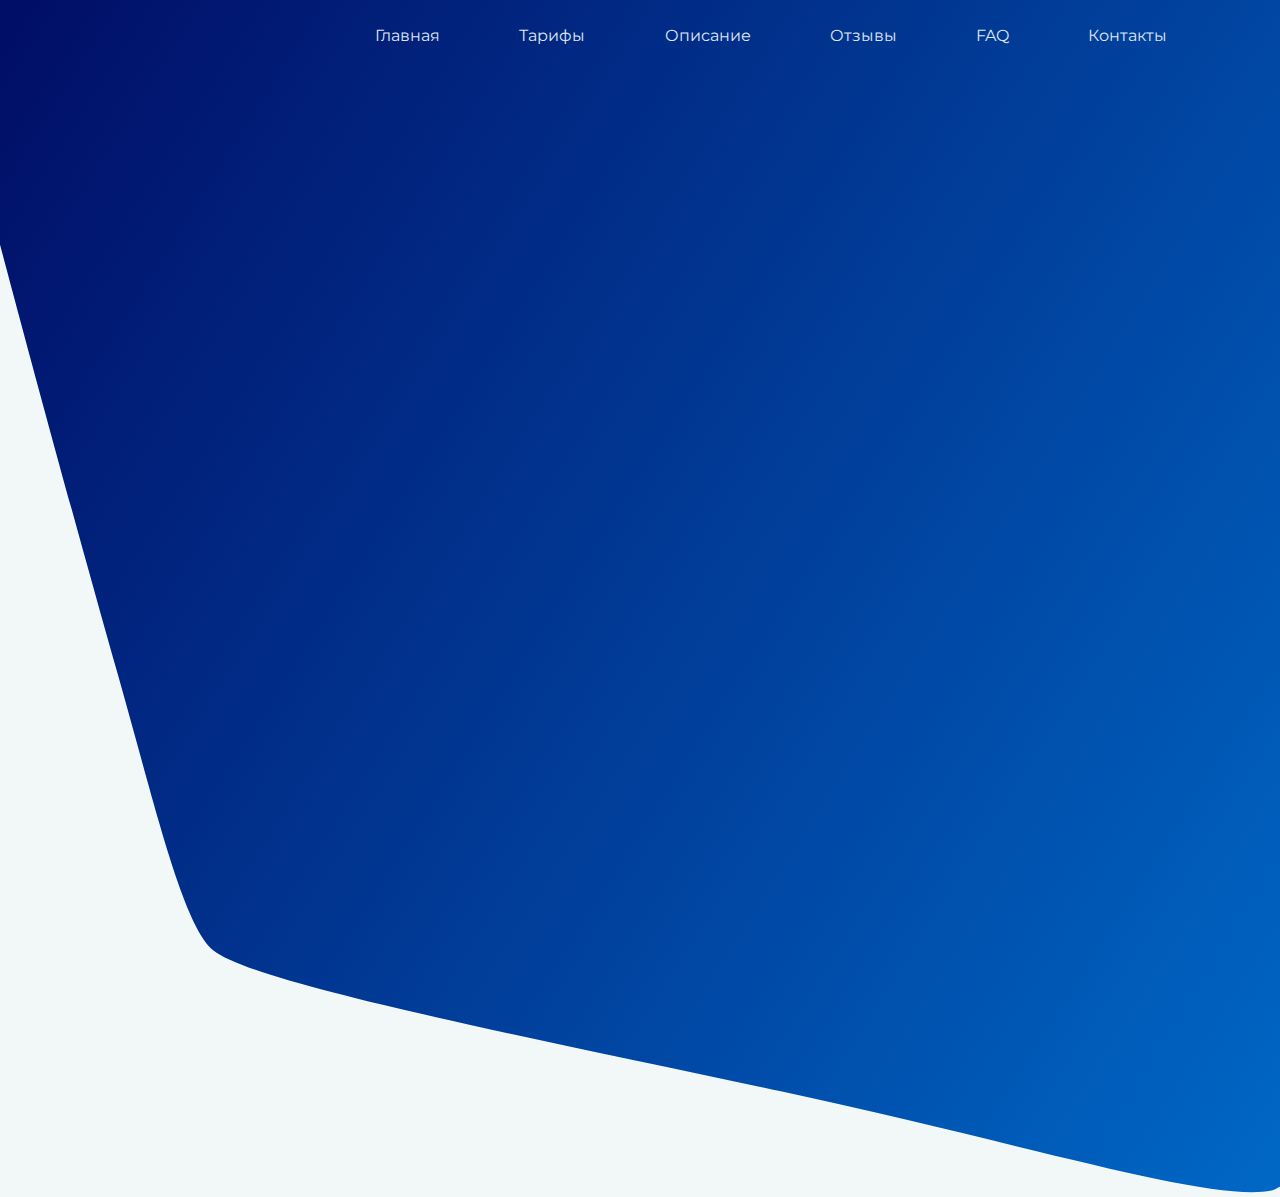
<file: projects/firstproject/index.html>
<!DOCTYPE html>
<html lang="en">

<head>
    <meta charset="UTF-8">
    <meta name="viewport" content="width=device-width, initial-scale=1.0">
    <meta http-equiv="X-UA-Compatible" content="ie=edge">
    <link rel="stylesheet" href="style.css">
    <link href="https://fonts.googleapis.com/css?family=Montserrat&display=swap" rel="stylesheet">
    <title>SVOICE_test</title>
</head>

<body>
    <!-- First color: #01136c
    Second color: #0070cf -->
    <header>
        <img src="img/background-1.svg" alt="">
        <nav id="header-text">
            <ul>
                <li>Главная</li>
                <li>Тарифы</li>
                <li>Описание</li>
                <li>Отзывы</li>
                <li>FAQ</li>
                <li>Контакты</li>
                <li>
                    <div id="vk"></div>
                </li>
                <li>
                    <div id="bought"></div>
                </li>
            </ul>
        </nav>
    </header>
</body>

</html>
</file>
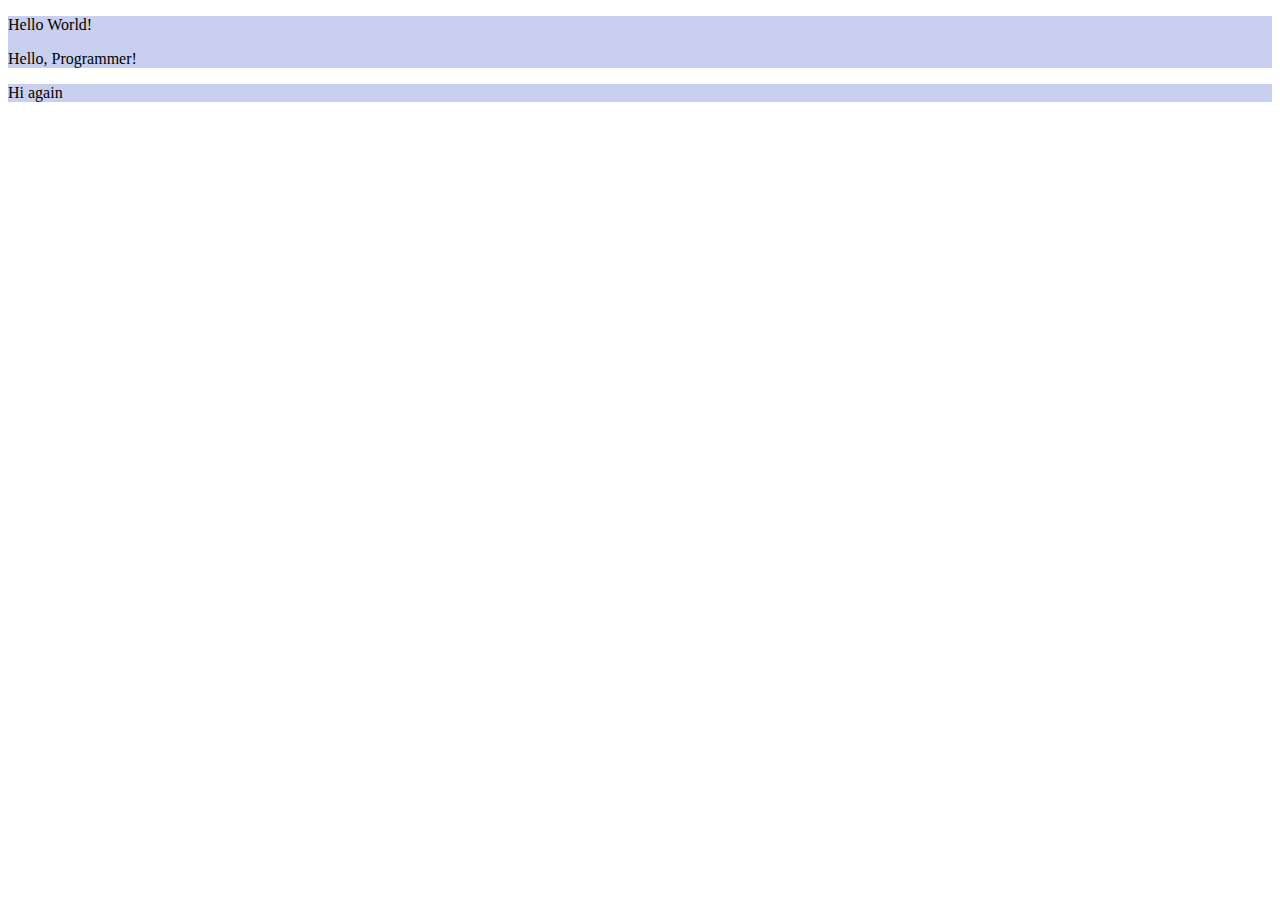
<file: htmlsource/1.Hello_world.html>
<!DOCTYPE html>
<html lang="en">
<head>
    <meta charset="UTF-8">
    <meta name="viewport" content="width=device-width, initial-scale=1.0">
    <meta http-equiv="X-UA-Compatible" content="ie=edge">
    <title>Hello World</title>
    <style> 
        .example
        {
            background-color: rgba(136, 151, 219, 0.452);
        }
    </style>
</head>
<body>
    <!-- Откройте код в браузере, пока что не пытайтесь его понять-->
    <div class="example"><p>Hello World!</p><p>Hello, Programmer!</p></div>
    <p class="example">Hi again</p>
</body>
</html>
</file>
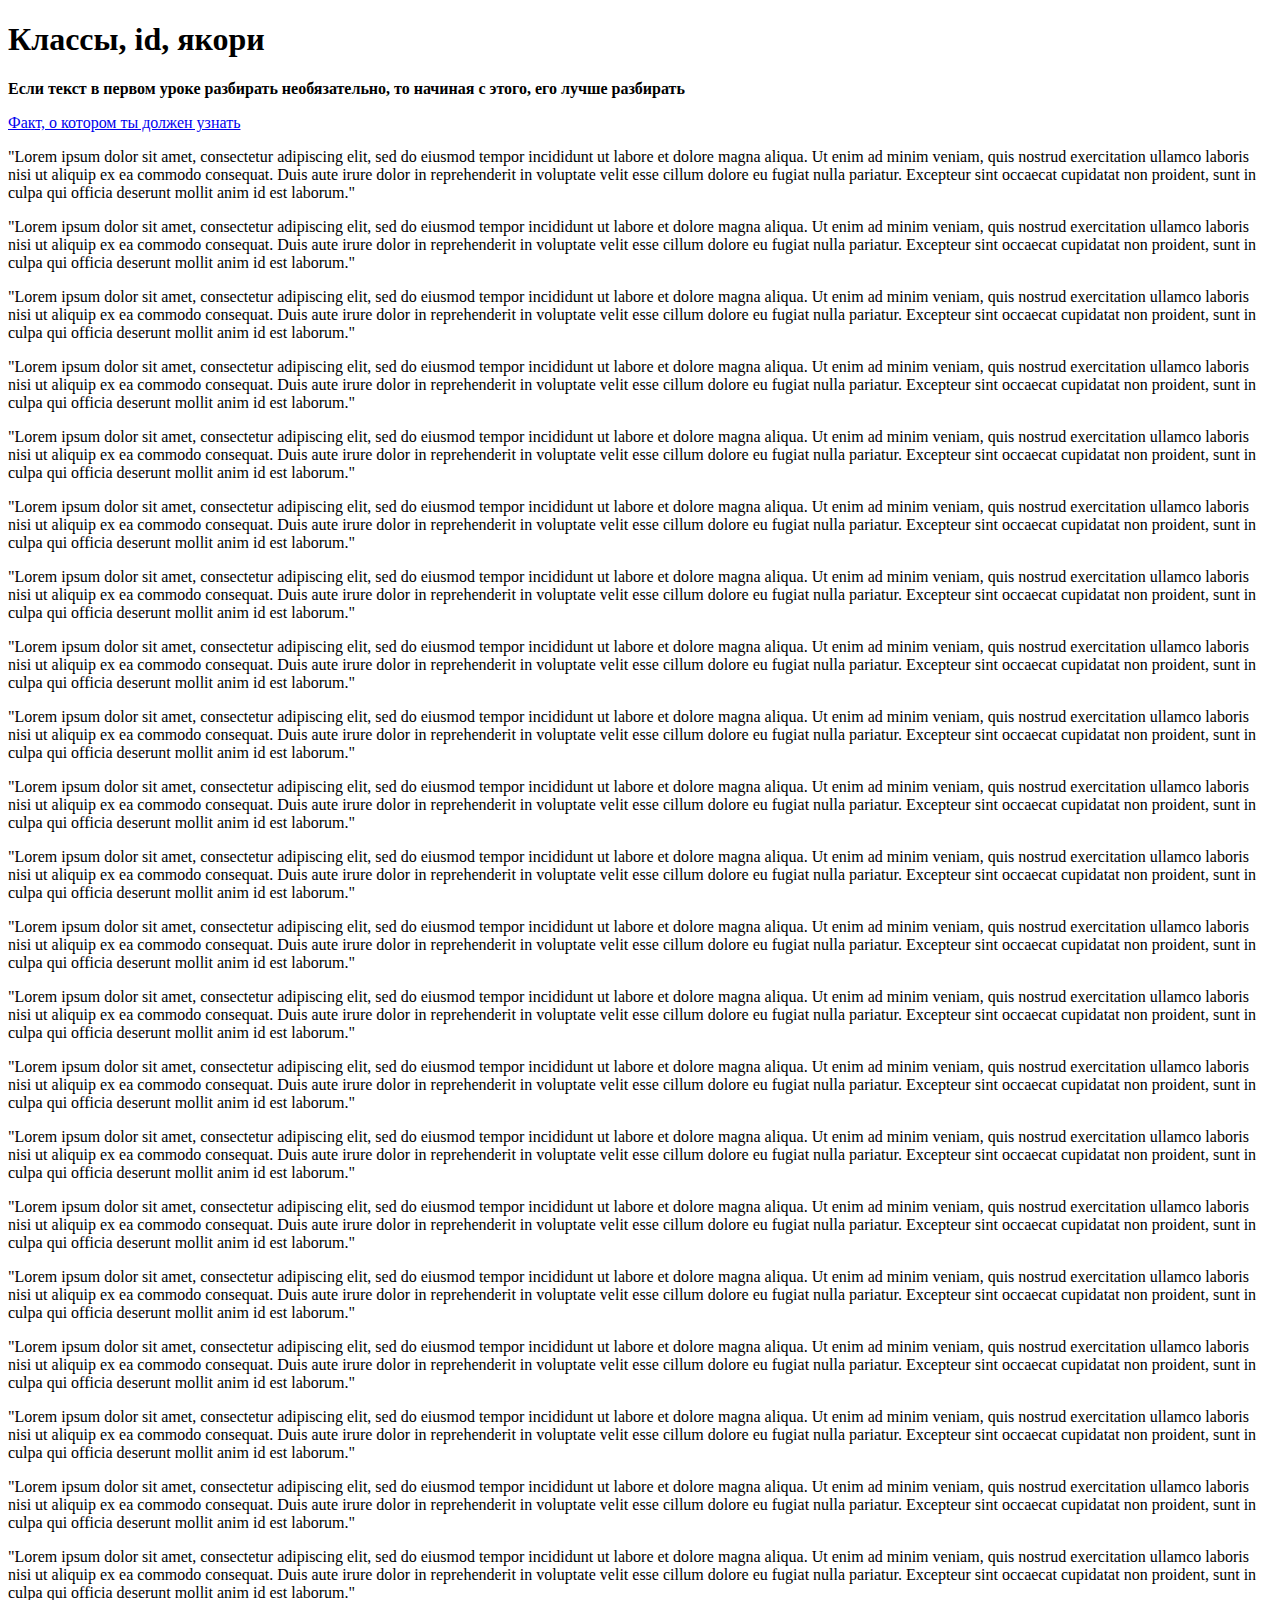
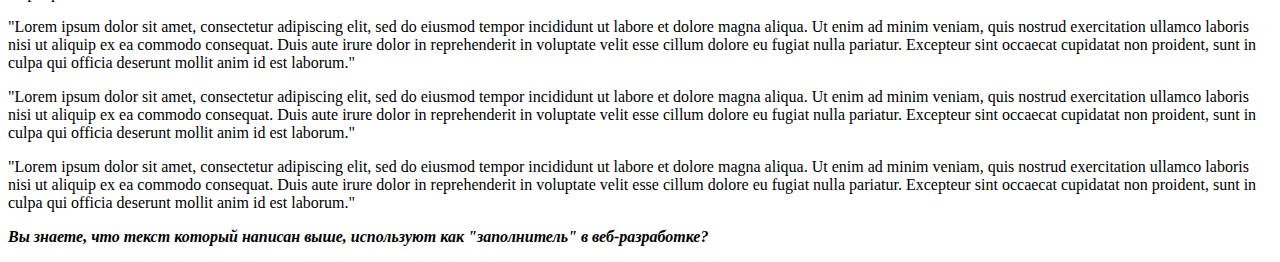
<file: htmlsource/2.Class_id_anchor.html>
<!DOCTYPE html>
<html lang="en">
<head>
    <meta charset="UTF-8">
    <meta name="viewport" content="width=device-width, initial-scale=1.0">
    <meta http-equiv="X-UA-Compatible" content="ie=edge">
    <title>Классы, id, якори</title>
</head>
<body>
    <h1>Классы, id, якори</h1>
    <p><strong>Если текст в первом уроке разбирать необязательно, то начиная с этого, его лучше разбирать</strong></p>
    <a href="#facts">Факт, о котором ты должен узнать</a>
    <p>"Lorem ipsum dolor sit amet, consectetur adipiscing elit, sed do eiusmod tempor incididunt ut labore et dolore magna
    aliqua. Ut enim ad minim veniam, quis nostrud exercitation ullamco laboris nisi ut aliquip ex ea commodo consequat. Duis
    aute irure dolor in reprehenderit in voluptate velit esse cillum dolore eu fugiat nulla pariatur. Excepteur sint
    occaecat cupidatat non proident, sunt in culpa qui officia deserunt mollit anim id est laborum."</p>
    <p>"Lorem ipsum dolor sit amet, consectetur adipiscing elit, sed do eiusmod tempor incididunt ut labore et dolore magna
    aliqua. Ut enim ad minim veniam, quis nostrud exercitation ullamco laboris nisi ut aliquip ex ea commodo consequat. Duis
    aute irure dolor in reprehenderit in voluptate velit esse cillum dolore eu fugiat nulla pariatur. Excepteur sint
    occaecat cupidatat non proident, sunt in culpa qui officia deserunt mollit anim id est laborum."</p>
    <p>"Lorem ipsum dolor sit amet, consectetur adipiscing elit, sed do eiusmod tempor incididunt ut labore et dolore magna
    aliqua. Ut enim ad minim veniam, quis nostrud exercitation ullamco laboris nisi ut aliquip ex ea commodo consequat. Duis
    aute irure dolor in reprehenderit in voluptate velit esse cillum dolore eu fugiat nulla pariatur. Excepteur sint
    occaecat cupidatat non proident, sunt in culpa qui officia deserunt mollit anim id est laborum."</p>
    <p>"Lorem ipsum dolor sit amet, consectetur adipiscing elit, sed do eiusmod tempor incididunt ut labore et dolore magna
    aliqua. Ut enim ad minim veniam, quis nostrud exercitation ullamco laboris nisi ut aliquip ex ea commodo consequat. Duis
    aute irure dolor in reprehenderit in voluptate velit esse cillum dolore eu fugiat nulla pariatur. Excepteur sint
    occaecat cupidatat non proident, sunt in culpa qui officia deserunt mollit anim id est laborum."</p>
    <p>"Lorem ipsum dolor sit amet, consectetur adipiscing elit, sed do eiusmod tempor incididunt ut labore et dolore magna
    aliqua. Ut enim ad minim veniam, quis nostrud exercitation ullamco laboris nisi ut aliquip ex ea commodo consequat. Duis
    aute irure dolor in reprehenderit in voluptate velit esse cillum dolore eu fugiat nulla pariatur. Excepteur sint
    occaecat cupidatat non proident, sunt in culpa qui officia deserunt mollit anim id est laborum."</p>
    <p>"Lorem ipsum dolor sit amet, consectetur adipiscing elit, sed do eiusmod tempor incididunt ut labore et dolore magna
    aliqua. Ut enim ad minim veniam, quis nostrud exercitation ullamco laboris nisi ut aliquip ex ea commodo consequat. Duis
    aute irure dolor in reprehenderit in voluptate velit esse cillum dolore eu fugiat nulla pariatur. Excepteur sint
    occaecat cupidatat non proident, sunt in culpa qui officia deserunt mollit anim id est laborum."</p>
    <p>"Lorem ipsum dolor sit amet, consectetur adipiscing elit, sed do eiusmod tempor incididunt ut labore et dolore magna
    aliqua. Ut enim ad minim veniam, quis nostrud exercitation ullamco laboris nisi ut aliquip ex ea commodo consequat. Duis
    aute irure dolor in reprehenderit in voluptate velit esse cillum dolore eu fugiat nulla pariatur. Excepteur sint
    occaecat cupidatat non proident, sunt in culpa qui officia deserunt mollit anim id est laborum."</p>
    <p>"Lorem ipsum dolor sit amet, consectetur adipiscing elit, sed do eiusmod tempor incididunt ut labore et dolore magna
    aliqua. Ut enim ad minim veniam, quis nostrud exercitation ullamco laboris nisi ut aliquip ex ea commodo consequat. Duis
    aute irure dolor in reprehenderit in voluptate velit esse cillum dolore eu fugiat nulla pariatur. Excepteur sint
    occaecat cupidatat non proident, sunt in culpa qui officia deserunt mollit anim id est laborum."</p>
    <p>"Lorem ipsum dolor sit amet, consectetur adipiscing elit, sed do eiusmod tempor incididunt ut labore et dolore magna
    aliqua. Ut enim ad minim veniam, quis nostrud exercitation ullamco laboris nisi ut aliquip ex ea commodo consequat. Duis
    aute irure dolor in reprehenderit in voluptate velit esse cillum dolore eu fugiat nulla pariatur. Excepteur sint
    occaecat cupidatat non proident, sunt in culpa qui officia deserunt mollit anim id est laborum."</p>
    <p>"Lorem ipsum dolor sit amet, consectetur adipiscing elit, sed do eiusmod tempor incididunt ut labore et dolore magna
    aliqua. Ut enim ad minim veniam, quis nostrud exercitation ullamco laboris nisi ut aliquip ex ea commodo consequat. Duis
    aute irure dolor in reprehenderit in voluptate velit esse cillum dolore eu fugiat nulla pariatur. Excepteur sint
    occaecat cupidatat non proident, sunt in culpa qui officia deserunt mollit anim id est laborum."</p>
    <p>"Lorem ipsum dolor sit amet, consectetur adipiscing elit, sed do eiusmod tempor incididunt ut labore et dolore magna
    aliqua. Ut enim ad minim veniam, quis nostrud exercitation ullamco laboris nisi ut aliquip ex ea commodo consequat. Duis
    aute irure dolor in reprehenderit in voluptate velit esse cillum dolore eu fugiat nulla pariatur. Excepteur sint
    occaecat cupidatat non proident, sunt in culpa qui officia deserunt mollit anim id est laborum."</p>
    <p>"Lorem ipsum dolor sit amet, consectetur adipiscing elit, sed do eiusmod tempor incididunt ut labore et dolore magna
    aliqua. Ut enim ad minim veniam, quis nostrud exercitation ullamco laboris nisi ut aliquip ex ea commodo consequat. Duis
    aute irure dolor in reprehenderit in voluptate velit esse cillum dolore eu fugiat nulla pariatur. Excepteur sint
    occaecat cupidatat non proident, sunt in culpa qui officia deserunt mollit anim id est laborum."</p>
    <p>"Lorem ipsum dolor sit amet, consectetur adipiscing elit, sed do eiusmod tempor incididunt ut labore et dolore magna
    aliqua. Ut enim ad minim veniam, quis nostrud exercitation ullamco laboris nisi ut aliquip ex ea commodo consequat. Duis
    aute irure dolor in reprehenderit in voluptate velit esse cillum dolore eu fugiat nulla pariatur. Excepteur sint
    occaecat cupidatat non proident, sunt in culpa qui officia deserunt mollit anim id est laborum."</p>
    <p>"Lorem ipsum dolor sit amet, consectetur adipiscing elit, sed do eiusmod tempor incididunt ut labore et dolore magna
    aliqua. Ut enim ad minim veniam, quis nostrud exercitation ullamco laboris nisi ut aliquip ex ea commodo consequat. Duis
    aute irure dolor in reprehenderit in voluptate velit esse cillum dolore eu fugiat nulla pariatur. Excepteur sint
    occaecat cupidatat non proident, sunt in culpa qui officia deserunt mollit anim id est laborum."</p>
    <p>"Lorem ipsum dolor sit amet, consectetur adipiscing elit, sed do eiusmod tempor incididunt ut labore et dolore magna
    aliqua. Ut enim ad minim veniam, quis nostrud exercitation ullamco laboris nisi ut aliquip ex ea commodo consequat. Duis
    aute irure dolor in reprehenderit in voluptate velit esse cillum dolore eu fugiat nulla pariatur. Excepteur sint
    occaecat cupidatat non proident, sunt in culpa qui officia deserunt mollit anim id est laborum."</p>
    <p>"Lorem ipsum dolor sit amet, consectetur adipiscing elit, sed do eiusmod tempor incididunt ut labore et dolore magna
    aliqua. Ut enim ad minim veniam, quis nostrud exercitation ullamco laboris nisi ut aliquip ex ea commodo consequat. Duis
    aute irure dolor in reprehenderit in voluptate velit esse cillum dolore eu fugiat nulla pariatur. Excepteur sint
    occaecat cupidatat non proident, sunt in culpa qui officia deserunt mollit anim id est laborum."</p>
    <p>"Lorem ipsum dolor sit amet, consectetur adipiscing elit, sed do eiusmod tempor incididunt ut labore et dolore magna
    aliqua. Ut enim ad minim veniam, quis nostrud exercitation ullamco laboris nisi ut aliquip ex ea commodo consequat. Duis
    aute irure dolor in reprehenderit in voluptate velit esse cillum dolore eu fugiat nulla pariatur. Excepteur sint
    occaecat cupidatat non proident, sunt in culpa qui officia deserunt mollit anim id est laborum."</p>
    <p>"Lorem ipsum dolor sit amet, consectetur adipiscing elit, sed do eiusmod tempor incididunt ut labore et dolore magna
    aliqua. Ut enim ad minim veniam, quis nostrud exercitation ullamco laboris nisi ut aliquip ex ea commodo consequat. Duis
    aute irure dolor in reprehenderit in voluptate velit esse cillum dolore eu fugiat nulla pariatur. Excepteur sint
    occaecat cupidatat non proident, sunt in culpa qui officia deserunt mollit anim id est laborum."</p>
    <p>"Lorem ipsum dolor sit amet, consectetur adipiscing elit, sed do eiusmod tempor incididunt ut labore et dolore magna
    aliqua. Ut enim ad minim veniam, quis nostrud exercitation ullamco laboris nisi ut aliquip ex ea commodo consequat. Duis
    aute irure dolor in reprehenderit in voluptate velit esse cillum dolore eu fugiat nulla pariatur. Excepteur sint
    occaecat cupidatat non proident, sunt in culpa qui officia deserunt mollit anim id est laborum."</p>
    <p>"Lorem ipsum dolor sit amet, consectetur adipiscing elit, sed do eiusmod tempor incididunt ut labore et dolore magna
    aliqua. Ut enim ad minim veniam, quis nostrud exercitation ullamco laboris nisi ut aliquip ex ea commodo consequat. Duis
    aute irure dolor in reprehenderit in voluptate velit esse cillum dolore eu fugiat nulla pariatur. Excepteur sint
    occaecat cupidatat non proident, sunt in culpa qui officia deserunt mollit anim id est laborum."</p>
    <p>"Lorem ipsum dolor sit amet, consectetur adipiscing elit, sed do eiusmod tempor incididunt ut labore et dolore magna
    aliqua. Ut enim ad minim veniam, quis nostrud exercitation ullamco laboris nisi ut aliquip ex ea commodo consequat. Duis
    aute irure dolor in reprehenderit in voluptate velit esse cillum dolore eu fugiat nulla pariatur. Excepteur sint
    occaecat cupidatat non proident, sunt in culpa qui officia deserunt mollit anim id est laborum."</p>
    <p>"Lorem ipsum dolor sit amet, consectetur adipiscing elit, sed do eiusmod tempor incididunt ut labore et dolore magna
    aliqua. Ut enim ad minim veniam, quis nostrud exercitation ullamco laboris nisi ut aliquip ex ea commodo consequat. Duis
    aute irure dolor in reprehenderit in voluptate velit esse cillum dolore eu fugiat nulla pariatur. Excepteur sint
    occaecat cupidatat non proident, sunt in culpa qui officia deserunt mollit anim id est laborum."</p>
    <p>"Lorem ipsum dolor sit amet, consectetur adipiscing elit, sed do eiusmod tempor incididunt ut labore et dolore magna
    aliqua. Ut enim ad minim veniam, quis nostrud exercitation ullamco laboris nisi ut aliquip ex ea commodo consequat. Duis
    aute irure dolor in reprehenderit in voluptate velit esse cillum dolore eu fugiat nulla pariatur. Excepteur sint
    occaecat cupidatat non proident, sunt in culpa qui officia deserunt mollit anim id est laborum."</p>
    <p>"Lorem ipsum dolor sit amet, consectetur adipiscing elit, sed do eiusmod tempor incididunt ut labore et dolore magna
    aliqua. Ut enim ad minim veniam, quis nostrud exercitation ullamco laboris nisi ut aliquip ex ea commodo consequat. Duis
    aute irure dolor in reprehenderit in voluptate velit esse cillum dolore eu fugiat nulla pariatur. Excepteur sint
    occaecat cupidatat non proident, sunt in culpa qui officia deserunt mollit anim id est laborum."</p>
    <p id="facts"><em><strong>Вы знаете, что текст который написан выше, используют как "заполнитель" в веб-разработке?</strong></em></p>
        
</body>
</html>
</file>
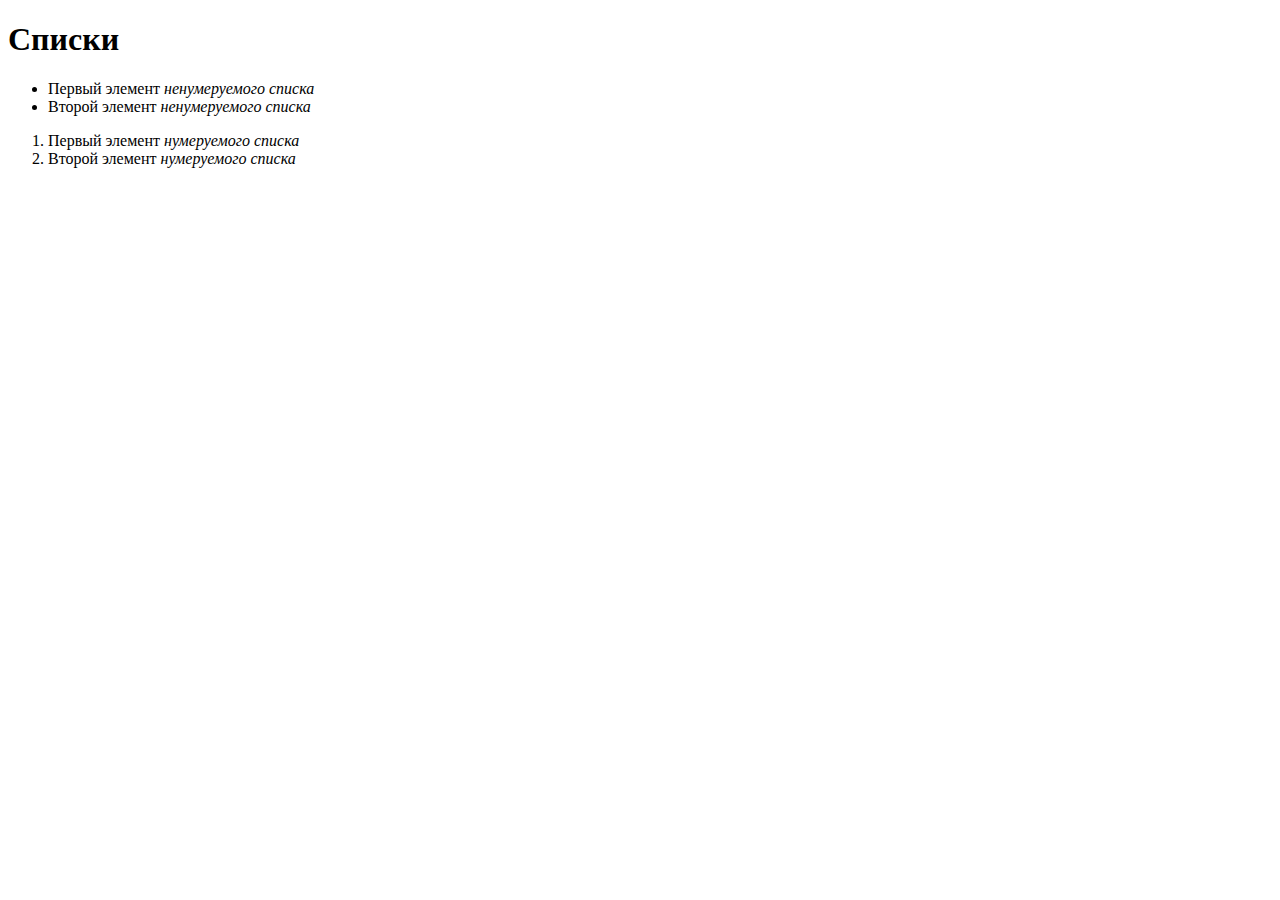
<file: htmlsource/3.Lists.html>
<!DOCTYPE html>
<html lang="en">
<head>
    <meta charset="UTF-8">
    <meta name="viewport" content="width=device-width, initial-scale=1.0">
    <meta http-equiv="X-UA-Compatible" content="ie=edge">
    <title>Списки</title>
</head>
<body>
    <h1>Списки</h1>
    <ul>
        <!-- unorderer list -->
        <li>Первый элемент <em>ненумеруемого списка</em></li>
        <li>Второй элемент <em>ненумеруемого списка</em></li>
    </ul>
    
    
    <ol>
        <!-- orderer list -->
        <li>Первый элемент <em>нумеруемого списка</em></li>
        <li>Второй элемент <em>нумеруемого списка</em></li>
    </ol>
</body>
</html>
</file>
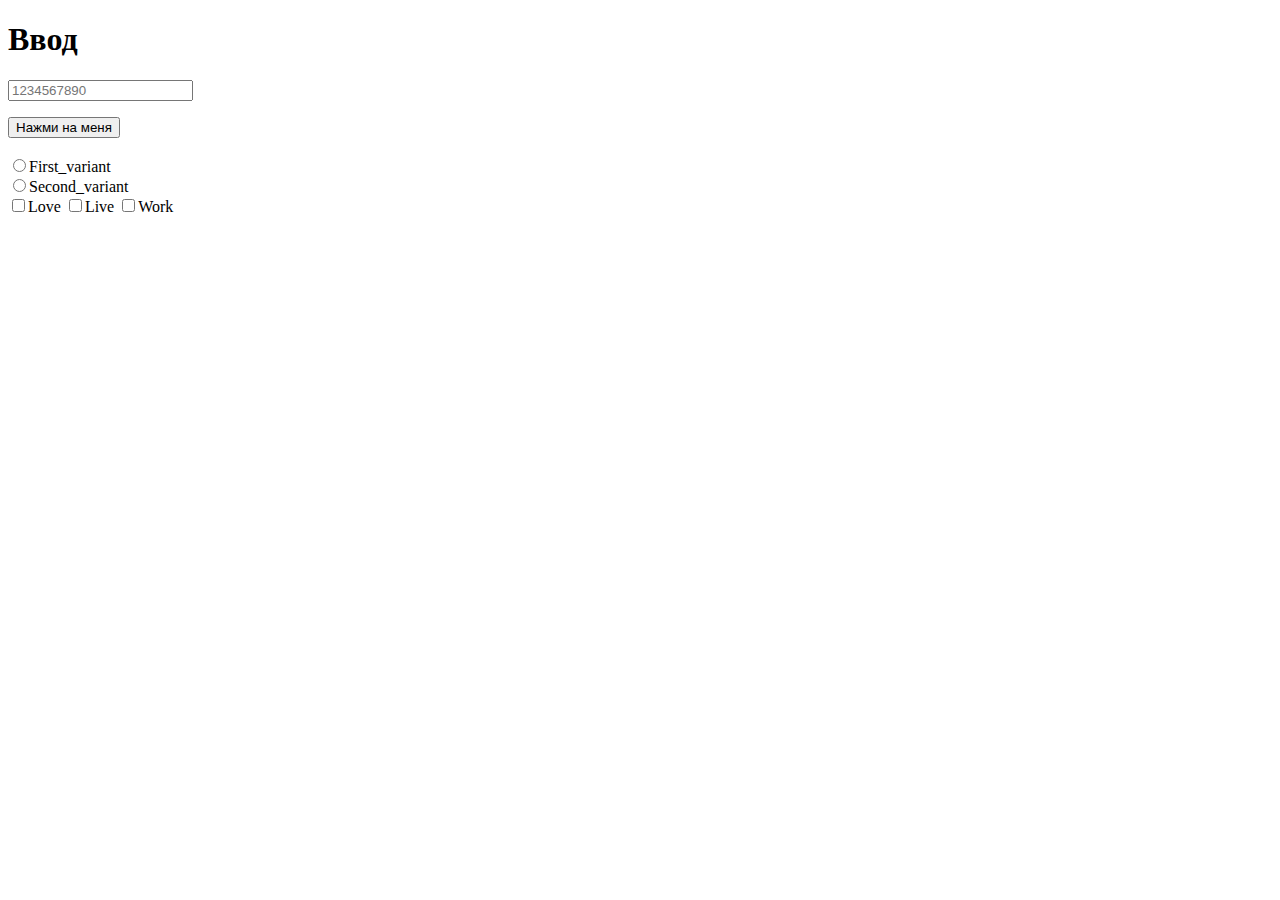
<file: htmlsource/4.Input.html>
<!DOCTYPE html>
<html lang="en">

<head>
    <meta charset="UTF-8">
    <meta name="viewport" content="width=device-width, initial-scale=1.0">
    <meta http-equiv="X-UA-Compatible" content="ie=edge">
    <title>Ввод</title>
</head>

<body>
    <h1>Ввод</h1>
    <!--Пример кода с <input type="text" -->
    <form action="/New-action">
        <input type="text" placeholder="1234567890">
        <p></p>
        <!-- Filler (для того, чтобы кнопка была внизу. (Попробуйте убрать эту строку, и посмотреть, что будет)-->
        <button type="submit">Нажми на меня</button>
    </form>
    <br>
    <!-- Пример ввода кода с <input type="radio"> -->
    <form action="something">
        <label for="first">
            <form><input type="radio" name="samename">First_variant</form>
        </label>

        <label for="second">
            <input type="radio" name="samename">Second_variant
        </label>
    </form>
    <br>
    <!-- Ну, тут я уже использовал Emmet ( формула: form>label*3>input )-->
    <form action="/submit something">
        <label for="Love"><input type="checkbox" name="personality">Love</label>
        <label for="Live"><input type="checkbox" name="personality">Live</label>
        <label for="Work"><input type="checkbox" name="personality">Work</label>
    </form>
</body>

</html>
</file>
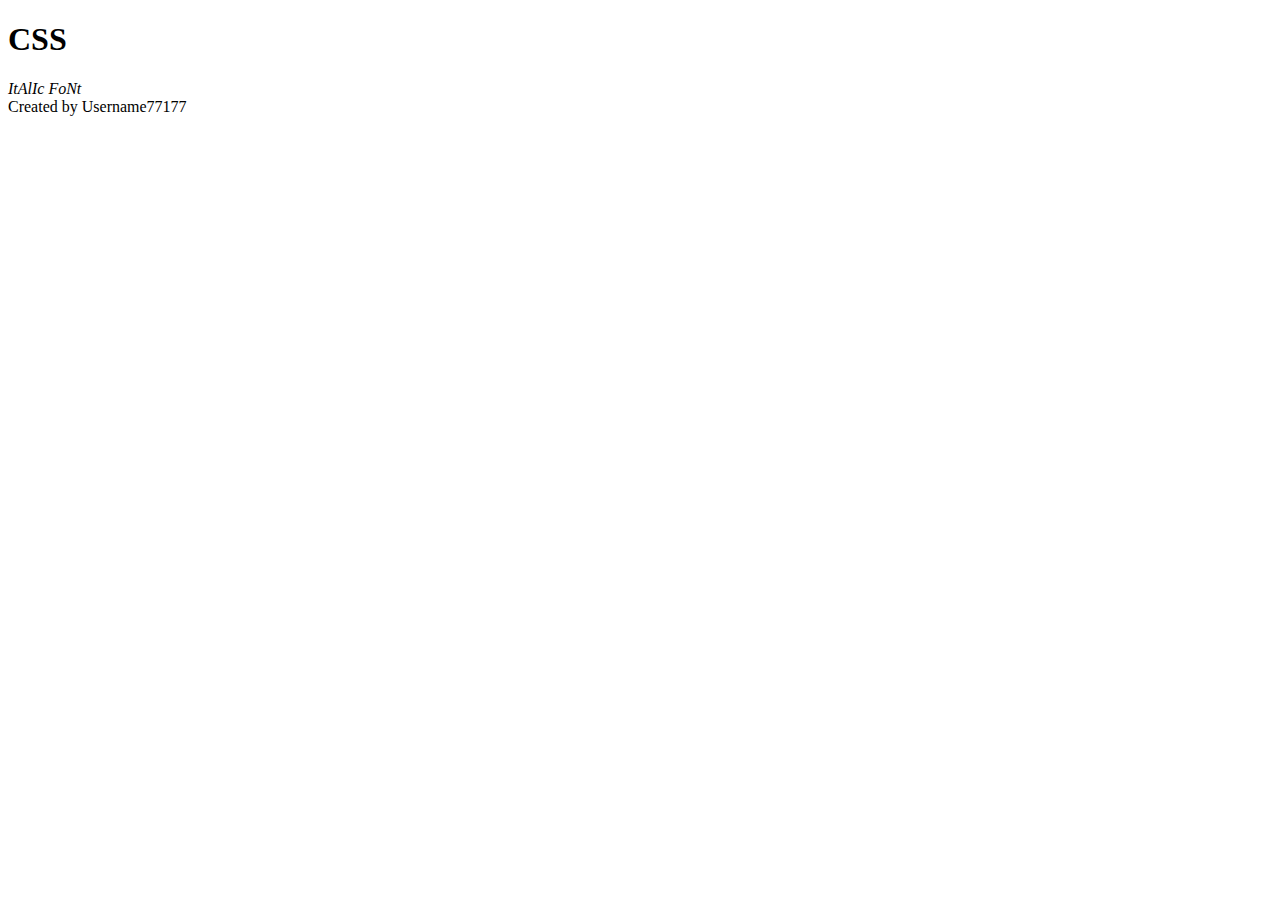
<file: htmlsource/5. FirstCSS.html>
<!DOCTYPE html>
<html lang="en">
<head>
    <meta charset="UTF-8">
    <meta name="viewport" content="width=device-width, initial-scale=1.0">
    <meta http-equiv="X-UA-Compatible" content="ie=edge">
    <title>CSS</title>
</head>
<body>
    <header><h1>CSS</h1></header>
    <div style="background-color: lime;"></div>
    <span style="font-style: italic;" >ItAlIc FoNt</span>
    <footer>Created by Username77177</footer>
</body>
</html>
</file>
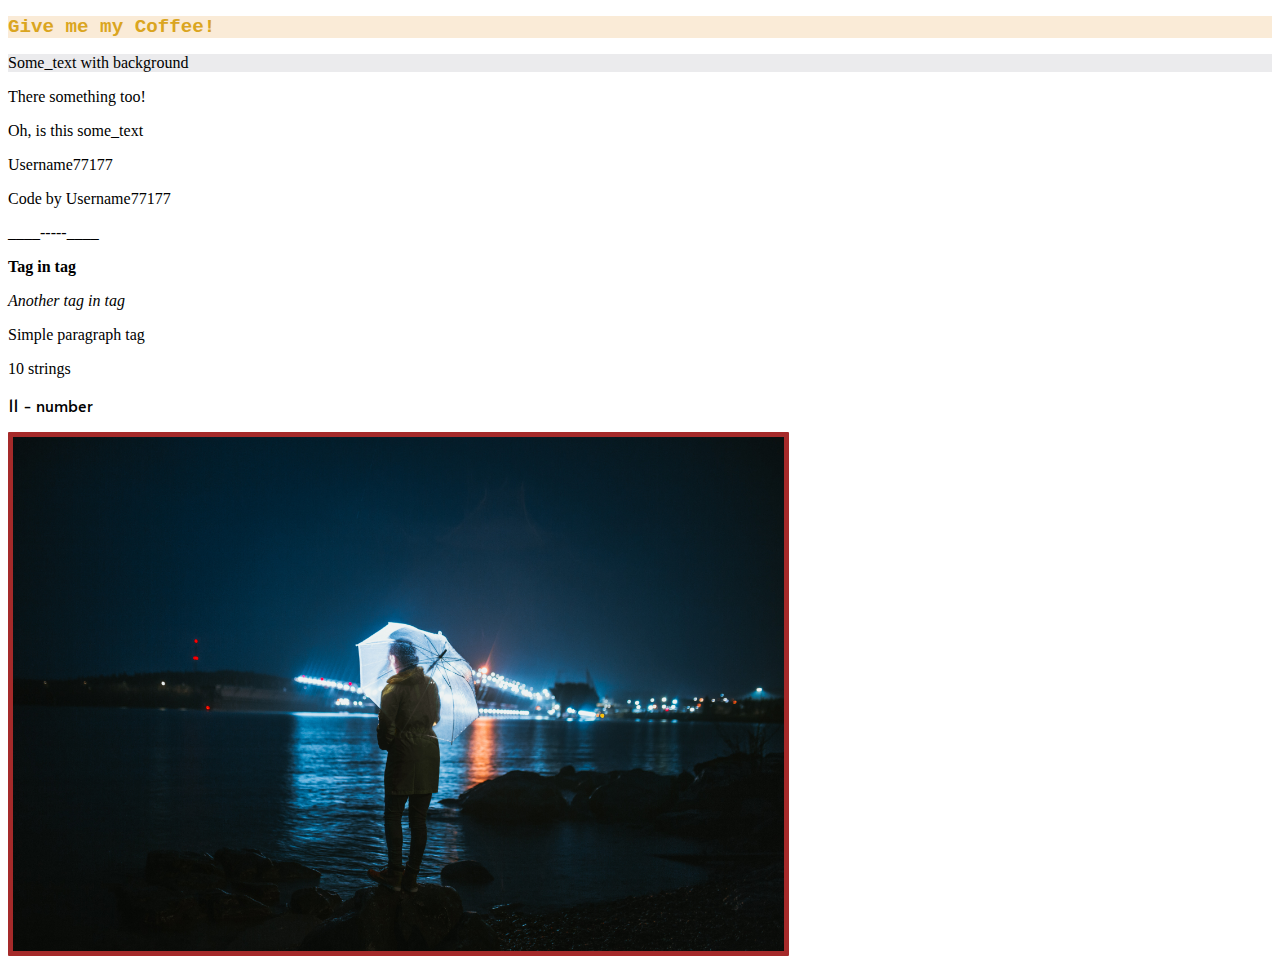
<file: htmlsource/6.CSS_attr.html>
<!DOCTYPE html>
<html lang="en">

<head>
    <meta charset="UTF-8">
    <meta name="viewport" content="width=device-width, initial-scale=1.0">
    <meta http-equiv="X-UA-Compatible" content="ie=edge">
    <title>Атрибуты CSS</title>
    <link rel="stylesheet" href="css/css_attr.css">
    <!-- Объявление файла со стилями-->
    <link href="https://fonts.googleapis.com/css?family=Alata&display=swap" rel="stylesheet">
    <!-- Добавление шрифта из Google Fonts-->
</head>

<body>
    <h2 class="senior">Give me my Coffee!</h2>
    <p class="background_gray">Some_text with background</p>
    <p>There something too!</p>
    <p>Oh, is this some_text</p>
    <p>Username77177</p>
    <p>Code by Username77177</p>
    <p>____-----____</p>
    <p><strong>Tag in tag</strong></p>
    <p><em>Another tag in tag</em></p>
    <p>Simple paragraph tag</p>
    <p>10 strings</p>
    <p id="eleven">11 - number</p>
    <img src="img/woman_with_umbrella-pexels.jpg" alt="Woman with umbrella near lake" class="newimages borderforimages">
    <!-- Множество классов можно указывать через пробел -->
</body>

</html>
</file>
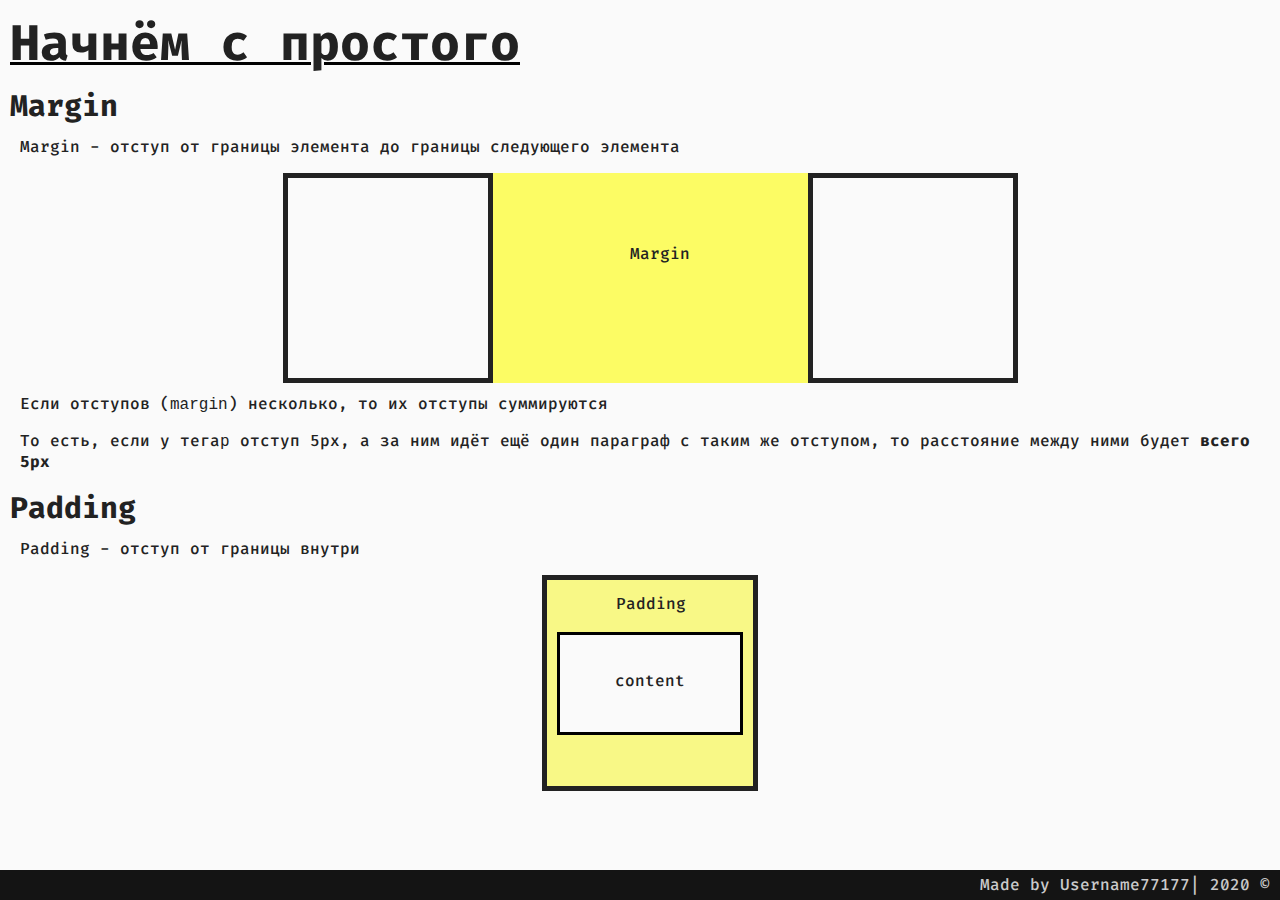
<file: htmlsource/7.1.Boxes_padding_margin.html>
<!DOCTYPE html>
<html lang="en">

<head>
    <meta charset="UTF-8">
    <meta name="viewport" content="width=device-width, initial-scale=1.0">
    <meta http-equiv="X-UA-Compatible" content="ie=edge">
    <link href="https://fonts.googleapis.com/css?family=Fira+Code|Inconsolata&display=swap" rel="stylesheet">
    <title>Пример margin и padding</title>
    <style>
        body {
            font-family: "Fira Code", Inconsolata, "Times New Roman";
            font-size: 16px;
            font-weight: 500;
            margin: 0;
            color: rgb(34, 34, 34);
            background-color: #fafafa;
        }
        
        h1 {
            margin: 10px;
            font-size: 50px;
            padding: 0px;
            margin-bottom: 0;
            text-decoration: underline solid black 3px;
        }
        
        h2 {
            margin: 10px;
            font-size: 30px;
        }
        
        p {
            margin-left: 20px;
            margin-top: 10px;
        }
        
        .box {
            height: 200px;
            width: 200px;
            border: 5px solid rgb(34, 34, 34);
            margin: auto;
            position: absolute;
            background-color: #fafafa;
        }
        
        #box1 {
            right: 0%
        }
        
        #box2 {
            left: 0%
        }
        
        #box3 {
            text-align: center;
            background-color: rgb(252, 252, 100);
            border-color: rgb(252, 252, 100);
            border: none;
            width: 735px;
            height: 210px;
            position: relative;
        }
        
        #box3>p {
            position: relative;
            top: 70px;
        }
        
        #after-block1 {
            position: relative;
            top: 250px;
        }
        
        .block {
            position: relative;
            margin: auto;
            width: 100%;
            height: 210px;
            margin: 10px;
        }
        
        #box4 {
            position: relative;
            padding: 3px;
            background-color: rgb(248, 248, 134);
        }
        
        #inbox {
            position: absolute;
            border: 3px solid black;
            top: 25%;
            bottom: 25%;
            left: 5%;
            right: 5%;
            background-color: #fafafa;
        }
        
        #box4>p {
            position: relative;
            margin-left: 33%;
        }
        
        #inbox>p {
            text-align: center;
            margin: 20% auto auto auto;
        }
        
        #made-by {
            position: absolute;
            right: 90px;
            bottom: 5px;
        }
        
        #year {
            position: absolute;
            right: 10px;
            bottom: 5px;
            color: rgb(200, 200, 200);
        }
        
        footer {
            position: absolute;
            bottom: 0;
            background-color: #141414;
            height: 30px;
            width: 100%;
            margin: 0;
            color: rgb(202, 202, 202);
            font-family: "Fira Code", "Open Sans", sans-serif;
        }
    </style>
</head>

<body>
    <h1>Начнём с простого</h1>
    <h2>Margin</h2>
    <p>Margin - отступ от границы элемента до границы следующего элемента</p>
    <div class="block">
        <div id="box3" class="box">
            <div class="box" id="box1"></div>
            <div id="box2" class="box"></div>
            <p>Margin</p>
        </div>


    </div>
    <p>Если отступов (<code>margin</code>) несколько, то их отступы суммируются</p>
    <p>То есть, если у тега<code>p</code> отступ 5px, а за ним идёт ещё один параграф с таким же отступом, то расстояние между ними будет <strong>всего 5px</strong></p>
    <h2>Padding</h2>
    <p>Padding - отступ от границы внутри</p>
    <div class="block">
        <div id="box4" class="box">
            <p>Padding</p>
            <div id="inbox">
                <p>content</p>
            </div>
        </div>
    </div>
    <footer>
        <div id="made-by">Made by Username77177</div>
        <div id="year"> | 2020 ©</div>
    </footer>
</body>

</html>
</file>
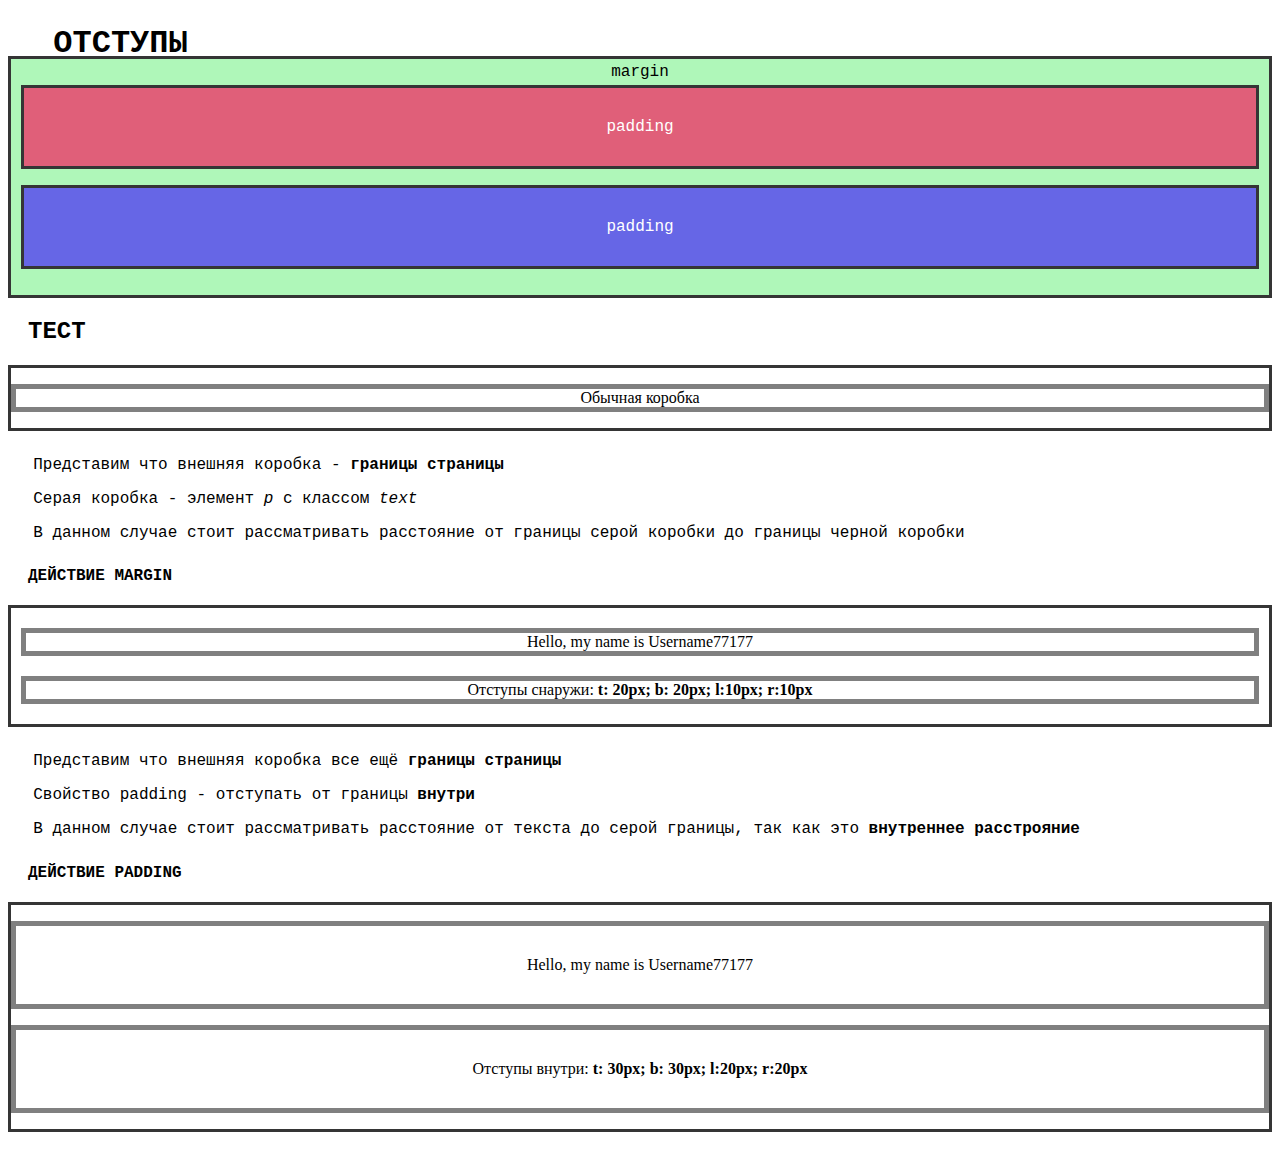
<file: htmlsource/7.Marging_and_padding.html>
<!DOCTYPE html>
<html lang="en">

<head>
    <meta charset="UTF-8">
    <meta name="viewport" content="width=device-width, initial-scale=1.0">
    <meta http-equiv="X-UA-Compatible" content="ie=edge">
    <title>Отступы</title>
    <!-- defaultfiles/default.* -->
    <link rel="import" href="defaultfiles/default.html">
    <link rel="stylesheet" href="defaultfiles/default.css">
    <link rel="stylesheet" href="css/boxes_in-css.css">
</head>

<body>
    <div class="default-text-margin">
        <h1>Отступы</h1>
    </div>
    <p class="inject-text default-text">margin</p>
    <div class="box orange-box">
        <p class="box red-box default-text">padding</p>
        <p class="box blue-box default-text">padding</p>
    </div>
    <h2>Тест</h2>
    <div class="box">
        <p style="border: 5px solid gray;">Обычная коробка</p>
    </div>
    <div class="default-text-margin">
        <p>Представим что внешняя коробка - <strong>границы страницы</strong></p>
        <p>Серая коробка - элемент <em>p</em> с классом <em>text</em></p>
        <p>В данном случае стоит рассматривать расстояние от границы серой коробки до границы черной коробки</p>
    </div>
    <h4>Действие margin</h4>
    <div class="box">
        <p class="text">Hello, my name is Username77177</p>
        <p class="text">Отступы снаружи: <strong>t: 20px; b: 20px; l:10px; r:10px</strong></p>
    </div>
    <div class="default-text-margin">
        <p>Представим что внешняя коробка все ещё <strong>границы страницы</strong></p>
        <p>Свойство padding - отступать от границы <strong>внутри</strong></p>
        <p>В данном случае стоит рассматривать расстояние от текста до серой границы, так как это <strong>внутреннее расстрояние</strong></p>
    </div>
    <h4>Действие padding</h4>

    <div class="box">
        <p class="text-padding">Hello, my name is Username77177</p>
        <p class="text-padding">Отступы внутри: <strong>t: 30px; b: 30px; l:20px; r:20px</strong></p>
    </div>

</body>

</html>
</file>
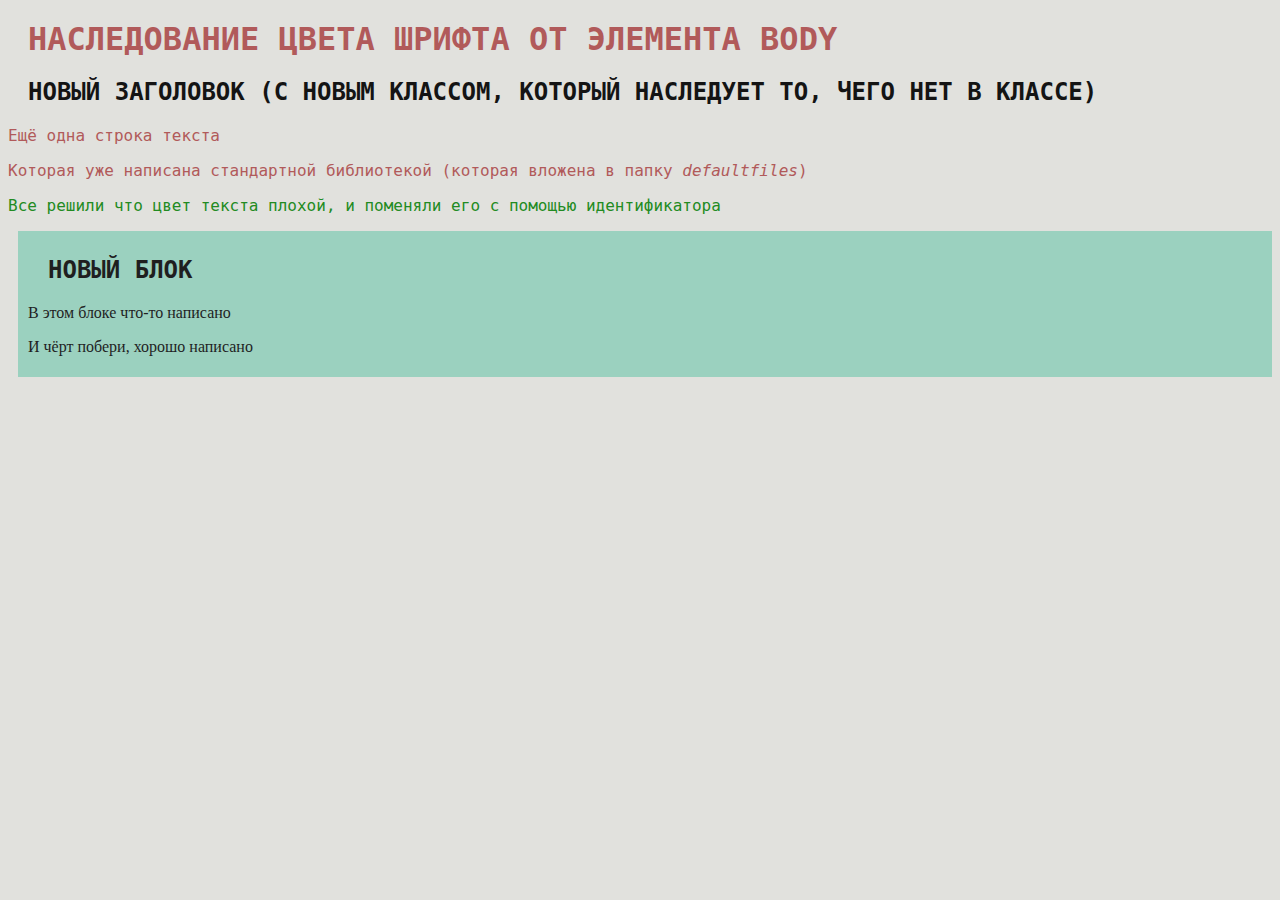
<file: htmlsource/8.Inherit_and_more_attr.html>
<!DOCTYPE html>
<html lang="en">

<head>
    <meta charset="UTF-8">
    <meta name="viewport" content="width=device-width, initial-scale=1.0">
    <meta http-equiv="X-UA-Compatible" content="ie=edge">
    <title>Наследование</title>
    <link rel="import" href="defaultfiles/default.html">
    <link rel="stylesheet" href="defaultfiles/default.css">
    <link rel="stylesheet" href="css/inherit.css">
</head>

<body>
    <h1 style="text-align: left;">Наследование цвета шрифта от элемента body</h1>
    <h2 class="headers_with_black_font">Новый заголовок (c новым классом, который наследует то, чего нет в классе)</h2>
    <div class="default-text">
        <p>Ещё одна строка текста</p>
        <p>Которая уже написана стандартной библиотекой (которая вложена в папку <em>defaultfiles</em>)</p>
        <p id="bad_color">Все решили что цвет текста плохой, и поменяли его с помощью идентификатора</p>
    </div>
    <div id="fblock" class="bad_block">
        <h2>Новый блок</h2>
        <p>В этом блоке что-то написано</p>
        <p>И чёрт побери, хорошо написано</p>
    </div>
</body>

</html>
</file>
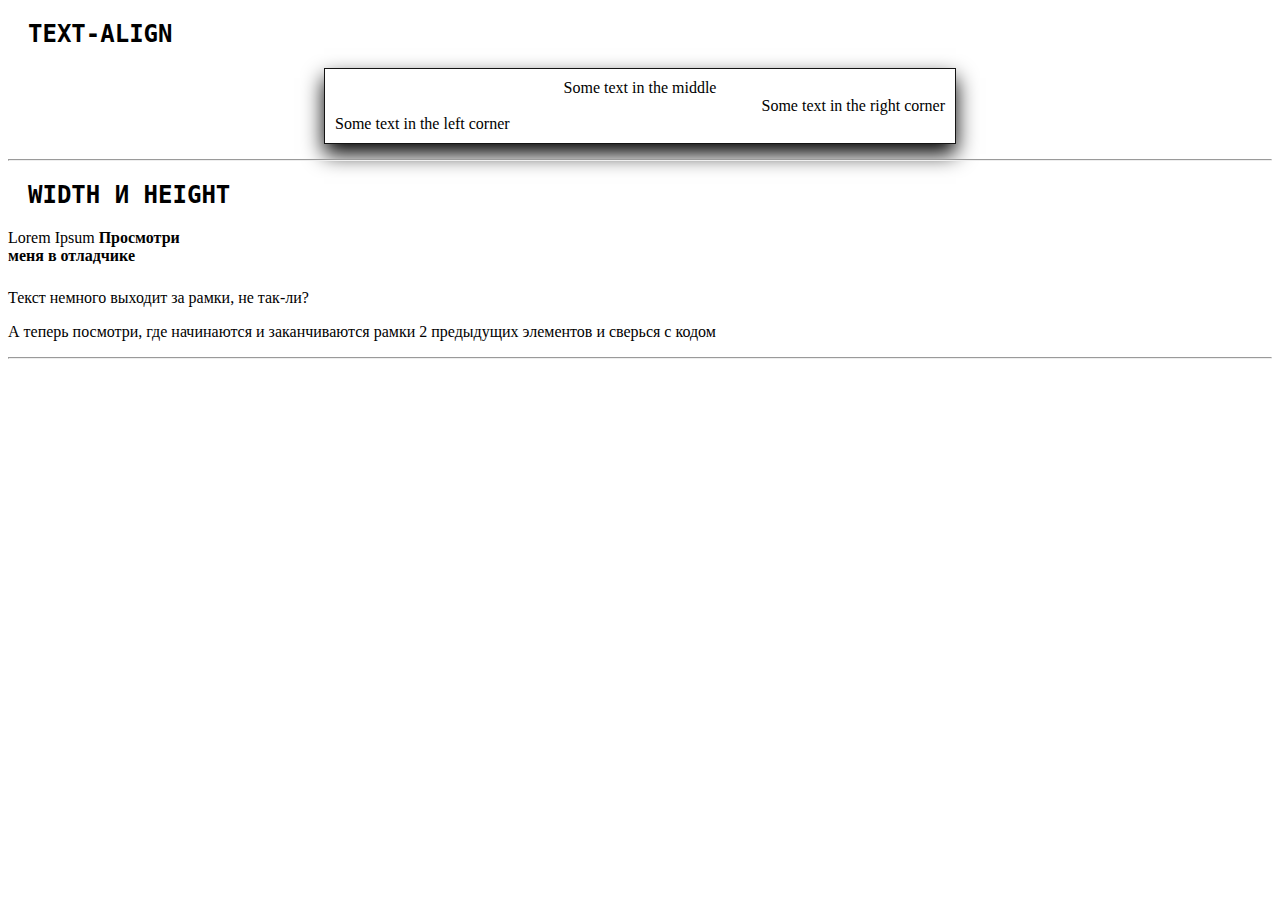
<file: htmlsource/9.AppliedDesign.html>
<!DOCTYPE html>
<html lang="en">

<head>
    <meta charset="UTF-8">
    <meta name="viewport" content="width=device-width, initial-scale=1.0">
    <meta http-equiv="X-UA-Compatible" content="ie=edge">
    <link rel="stylesheet" href="defaultfiles/default.css">
    <title>Применение дизайна</title>
    <style>
        /* text-align */
        
        .newbox {
            border-style: solid;
            border-color: #141414;
            border-width: 1px;
            margin: 15px 25%;
            padding: 10px;
        }
        
        #middle_text {
            text-align: center;
            margin: 0px;
        }
        
        #right_text {
            text-align: right;
            margin: 0px;
        }
        
        #left_text {
            text-align: left;
            margin: 0px;
        }
        /* width, height */
        
        #wh {
            width: 175px;
            height: 30px;
        }
        
        .zeromarginandpadding {
            margin: 0px;
            padding: 0px;
        }
        
        #box-style-shadow {
            box-shadow: black 0px 10px 20px;
        }
    </style>
</head>

<body>
    <h2>text-align</h2>
    <div class="newbox" id="box-style-shadow">
        <p id="middle_text">Some text in the middle</p>
        <p id="right_text">Some text in the right corner</p>
        <p id="left_text">Some text in the left corner</p>
    </div>
    <hr/>
    <h2>width и height</h2>
    <p class="zeromarginandpadding" id="wh">Lorem Ipsum <strong>Просмотри меня в отладчике</strong></p>
    <p style="margin-top:30px;">Текст немного выходит за рамки, не так-ли?</p>
    <p>А теперь посмотри, где начинаются и заканчиваются рамки 2 предыдущих элементов и сверься с кодом</p>
    <hr/>
</body>

</html>
</file>
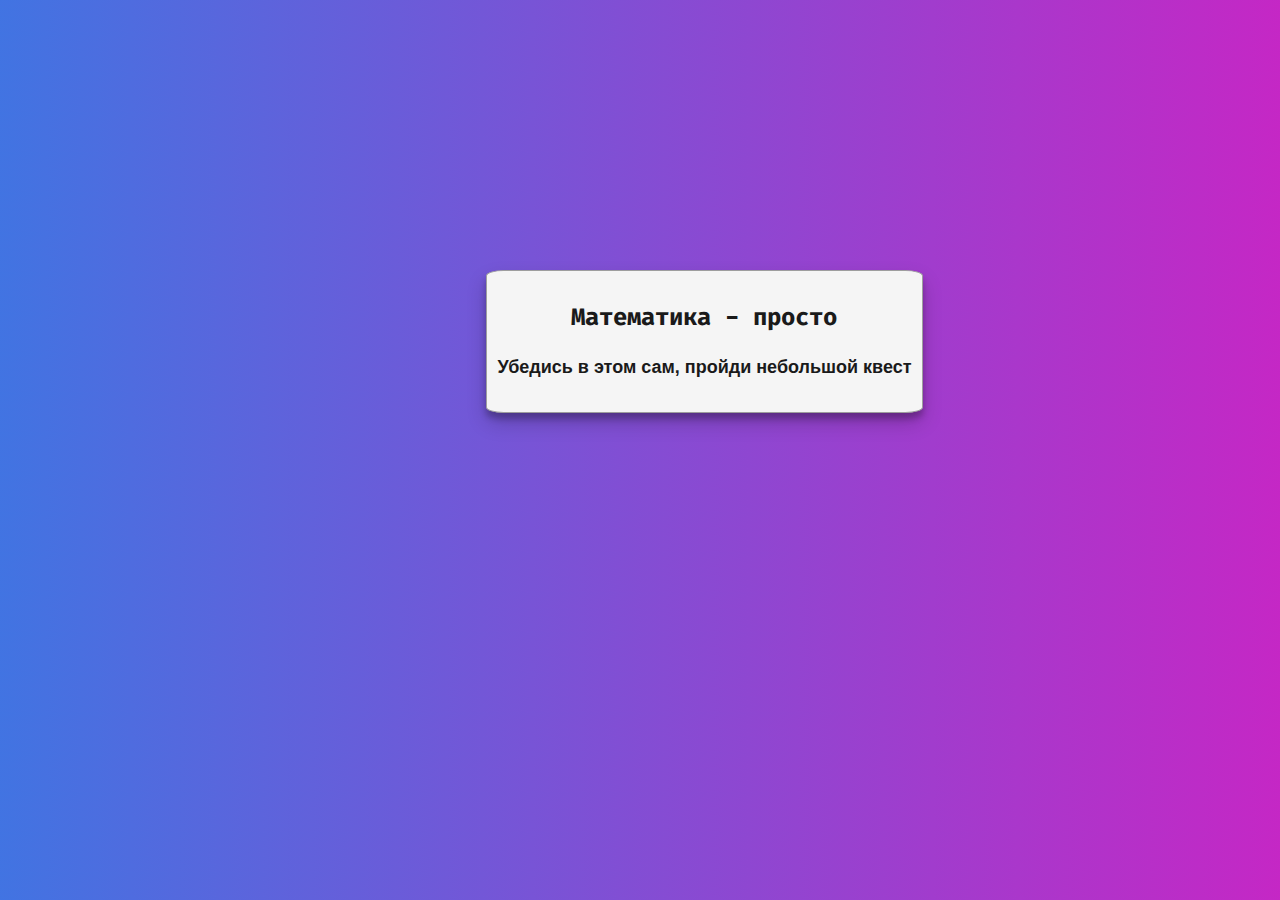
<file: htmlsource/project_simplemath.html>
<!DOCTYPE html>
<html lang="en">

<head>
    <meta charset="UTF-8">
    <meta name="viewport" content="width=device-width, initial-scale=1.0">
    <meta http-equiv="X-UA-Compatible" content="ie=edge">
    <title>Математика просто</title>
    <link rel="stylesheet" href="css/simplemath.css">
    <link href="https://fonts.googleapis.com/css?family=Fira+Code:500|Inconsolata&display=swap" rel="stylesheet">
</head>

<body>
    <div id="mainbox">
        <a href="#" class="normalized-anchor">
            <h2>Математика - просто</h2>
            <h4>Убедись в этом сам, пройди небольшой квест</h4>
        </a>

    </div>
</body>

</html>
</file>
<file: projects/firstproject/style.css>
body {
    background-color: #f2f8f8;
    margin: 0;
    font-family: Montserrat, sans-serif;
    color: #dfe7f2;
}

nav {
    z-index: 1;
}

header {
    position: relative;
}

nav {
    margin: 2% 20%;
}

nav>ul {
    display: flex;
    flex-direction: row;
    flex-wrap: nowrap;
    list-style: none;
    margin: 0px;
}

nav>ul>li {
    margin-left: 20%;
}

nav>ul>li:hover {
    color: #ffffff;
}

#header-text {
    position: absolute;
    top: 0;
}
</file>
<file: htmlsource/css/css_attr.css>
.senior {
    color: goldenrod;
    font-size: larger;
    /* Размер текста */
    background-color: antiquewhite;
    /* Цвет фона */
    font-family: 'Courier New', Courier, monospace;
    /* Семейство шрифта (просто указывать нужный шрифт) */
    /* Первый будет использован сразу, но если он не будет найден на устройстве пользователя, то будет использован второй
    Если с ним произойдет та же ситуация, то будет использован стандартный monospace */
}


/* Продолжим назначать свойства другому элементу (хотя могли продолжить и на этом, просто на нём плохо видно) */

p {
    font-family: "Fira Code", "Source Code Pro", Georgia, 'Times New Roman', Times, serif;
    /* Шрифты */
}

#eleven
/* Элемент с таким идентификатором будет отформатирован в виде, который описан ниже */

{
    font-family: Alata, monospace;
    font-size: 16px;
}

.newimages {
    width: 771px;
    /* Ширина картинки (высота будет подстраиваться) */
}

.borderforimages {
    border: 5px solid brown;
    /* Ширина_линии, стиль, цвет */
    border-radius: 1px;
    /* Указывает насколько скруглены углы */
}

.background_gray {
    background-color: rgb(235, 235, 237);
}
</file>
<file: htmlsource/defaultfiles/default.css>
/* Этот стиль будет подгружаться автоматически для того, чтобы не прописывать всё время одно и то же */


/* Советую просто просмотреть его 1 раз, а затем идти в стиль, который прогружается после этого */

.default-text-margin {
    font-family: "Fira Code", "Inconsolata", "Ubuntu", "Times New York", monospace;
    margin: 2%;
}

.default-text {
    font-family: "Fira Code", "Inconsolata", "Ubuntu", "Times New York", monospace;
}

h1,
h2,
h3,
h4,
h5 {
    font-family: "Inconsolata", "Ubuntu", "Times New York", monospace;
    text-align: auto;
    margin: 20px;
    text-transform: uppercase;
}

.default-image {
    width: 750px;
}
</file>
<file: htmlsource/css/boxes_in-css.css>
.inject-text {
    margin: -25px;
    text-align: center
}

.box {
    border-style: solid;
    border-color: #353535;
    border-width: 3px;
    text-align: center
}

.orange-box {
    background-color: #aff7b9;
    padding: 10px
}

.red-box {
    background-color: #e05f79;
    color: #fff;
    padding: 30px
}

.blue-box {
    background-color: #6666e6;
    color: #fff;
    padding: 30px
}

.text {
    border: 5px solid gray;
    margin-left: 10px;
    margin-bottom: 20px;
    margin-right: 10px;
    margin-top: 20px;
}

.text-padding {
    border: 5px solid gray;
    padding-left: 20px;
    padding-bottom: 30px;
    padding-right: 20px;
    padding-top: 30px;
}
</file>
<file: htmlsource/css/inherit.css>
:root {
    /* Допустим мы заранее знаем, что шрифт у этой библиотеки не очень хороший */
    /* Мы применяем переменную там, где это требуется */
    /* Объявляем переменную в псевдо-классе :root */
    --font-color: rgb(31, 31, 31);
    /* Используем систему цветом RGB */
}

body {
    background-color: rgb(225, 225, 221);
    color: rgb(177, 90, 90);
}

.headers_with_black_font {
    color: rgb(20, 20, 20)
}

#bad_color {
    color: forestgreen;
}

.bad_block {
    color: beige;
    background-color: rgb(155, 209, 191);
    margin: 10px 0 10px 10px;
}

#fblock {
    padding: 5px 0px 5px 10px;
    color: var(--font-color, black);
    /* Цвет элементов в данном идентификаторе задан переменной, однако, если переменная не задана, то цвет откатывается на чёрный */
}
</file>
<file: htmlsource/css/simplemath.css>
#mainbox {
    border: 1px solid #9e9e9e;
    text-align: center;
    border-radius: 4%;
    box-shadow: 0 10px 20px rgba(0, 0, 0, 0.19), 0 6px 6px rgba(0, 0, 0, 0.23);
    position: absolute;
    top: 30%;
    left: 38%;
    background-color: whitesmoke;
    padding: 10px;
}

body {
    background: linear-gradient(135deg, rgb(65, 116, 226), rgb(197, 39, 197));
    animation-name: gradient;
    animation-duration: 10s;
}


/* @keyframes gradient {
    0% {
        background: linear-gradient(135deg, rgb(184, 100, 180), rgb(80, 80, 190));
    }
    33% {
        background: linear-gradient(135deg, rgb(65, 116, 226), rgb(197, 39, 197));
    }
    66% {
        background: linear-gradient(135deg, rgb(179, 190, 79), rgb(179, 54, 123));
    }
    100% {
        background: linear-gradient(135deg, rgb(184, 100, 180), rgb(80, 80, 190));
    }
} */

a {
    text-decoration: none;
    color: #1a1a1a;
}

h1,
h2 {
    font-family: "Fira Code", "Source Code Pro", sans-serif;
}

h3,
h4 {
    font-family: "Ubuntu", "Source Code Pro", sans-serif;
    font-size: large;
}

.normalized-anchor {}
</file>
